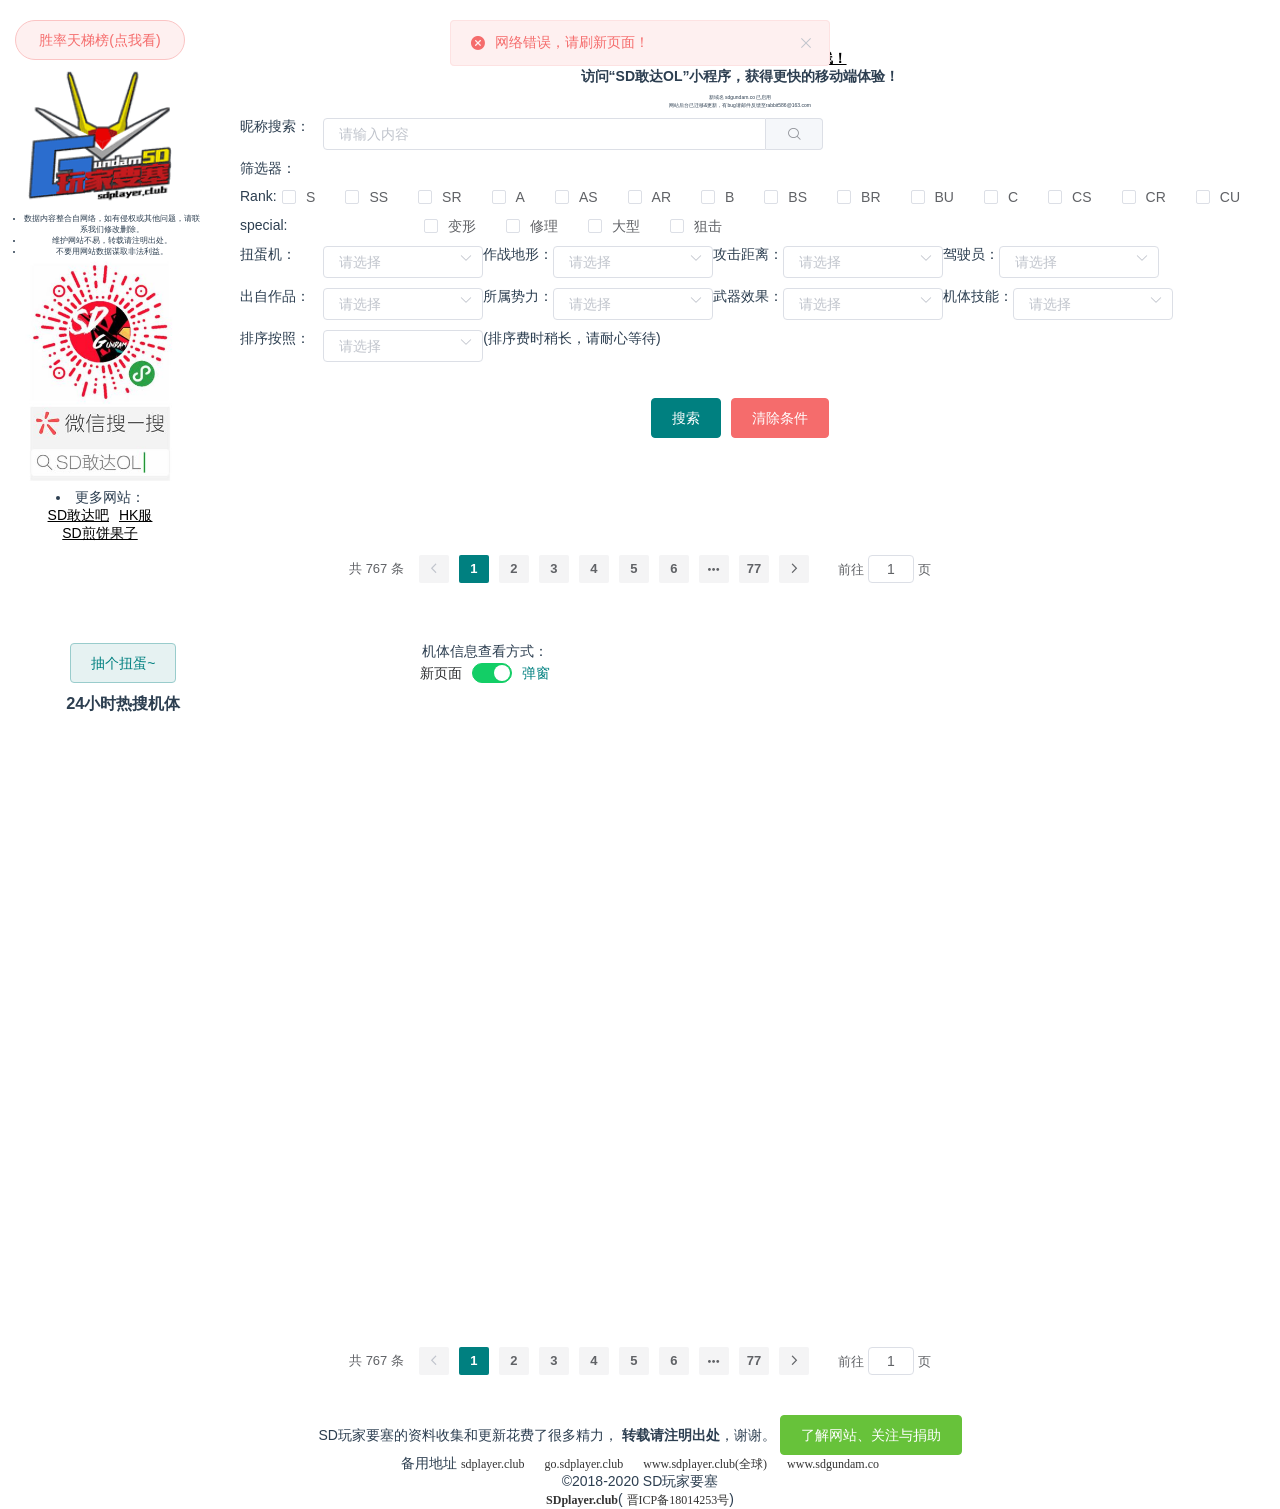
<file: index.html>
<!DOCTYPE html><html lang=en><script>var _hmt = _hmt || [];
  (function () {
    var hm = document.createElement("script");
    hm.src = "https://hm.baidu.com/hm.js?9fae1e68827654f107eb59cd7d290864";
    var s = document.getElementsByTagName("script")[0];
    s.parentNode.insertBefore(hm, s);
  })();</script><head><meta charset=utf-8><meta http-equiv=X-UA-Compatible content="IE=edge"><meta name=”Keywords” content=SD玩家要塞,sd玩家要塞,sd玩家要塞,SD敢达玩家要塞,SD高达玩家要塞 content=SD玩家要塞,玩家要塞,sd玩家要塞，SD敢达玩家要塞,SD高达玩家要塞><meta name=”Description” content=SD敢达机体资料库，最新的SD敢达梦服情报，SD攻略测评分享。 content=SD敢达机体资料库，最新的SD敢达梦服情报，SD攻略测评分享。><meta name=viewport content="width=device-width,initial-scale=1"><link rel=icon href=favicon.ico><title>SD玩家要塞</title><link href=css/chunk-vendors.c319de99.css rel=preload as=style><link href=css/index.c503a93e.css rel=preload as=style><link href=js/chunk-vendors.3b63a36f.js rel=preload as=script><link href=js/index.110f28ea.js rel=preload as=script><link href=css/chunk-vendors.c319de99.css rel=stylesheet><link href=css/index.c503a93e.css rel=stylesheet></head><body><noscript><strong>We're sorry but website doesn't work properly without JavaScript enabled. Please enable it to continue.</strong></noscript><div id=app></div><script src=js/chunk-vendors.3b63a36f.js></script><script src=js/index.110f28ea.js></script></body></html>
</file>
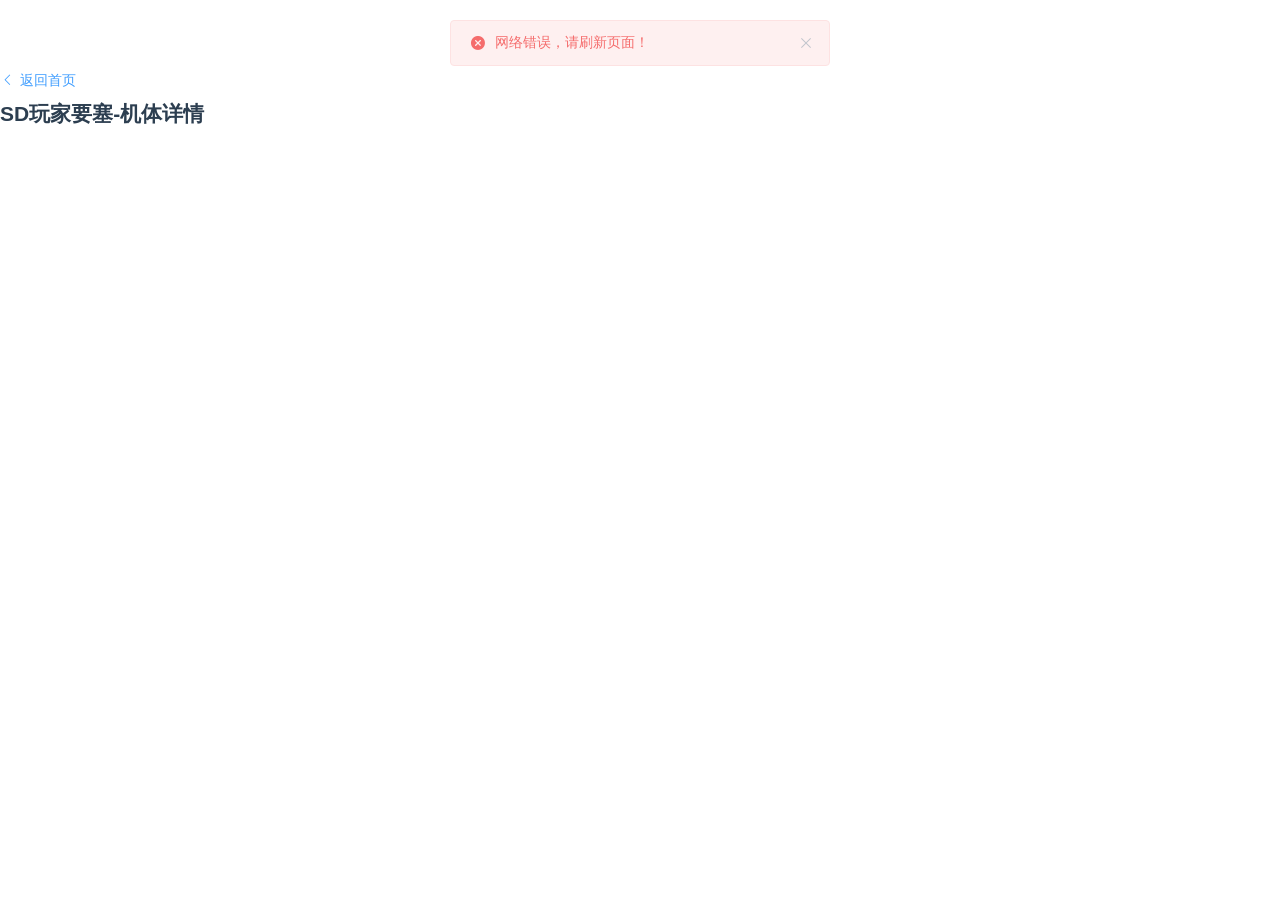
<file: detail.html>
<!DOCTYPE html><html lang=en><script>var _hmt = _hmt || [];
  (function () {
    var hm = document.createElement("script");
    hm.src = "https://hm.baidu.com/hm.js?9fae1e68827654f107eb59cd7d290864";
    var s = document.getElementsByTagName("script")[0];
    s.parentNode.insertBefore(hm, s);
  })();</script><head><meta charset=utf-8><meta http-equiv=X-UA-Compatible content="IE=edge"><meta name=”Keywords” content=SD玩家要塞,sd玩家要塞,sd玩家要塞,SD敢达玩家要塞,SD高达玩家要塞 content=SD玩家要塞,玩家要塞,sd玩家要塞，SD敢达玩家要塞,SD高达玩家要塞><meta name=”Description” content=SD敢达机体资料库，最新的SD敢达梦服情报，SD攻略测评分享。 content=SD敢达机体资料库，最新的SD敢达梦服情报，SD攻略测评分享。><meta name=viewport content="width=device-width,initial-scale=1"><link rel=icon href=favicon.ico><title>SD玩家要塞</title><link href=css/chunk-vendors.c319de99.css rel=preload as=style><link href=css/detail.accbfb2b.css rel=preload as=style><link href=js/chunk-vendors.3b63a36f.js rel=preload as=script><link href=js/detail.e09dacbc.js rel=preload as=script><link href=css/chunk-vendors.c319de99.css rel=stylesheet><link href=css/detail.accbfb2b.css rel=stylesheet></head><body><noscript><strong>We're sorry but website doesn't work properly without JavaScript enabled. Please enable it to continue.</strong></noscript><div id=app></div><script src=js/chunk-vendors.3b63a36f.js></script><script src=js/detail.e09dacbc.js></script></body></html>
</file>
